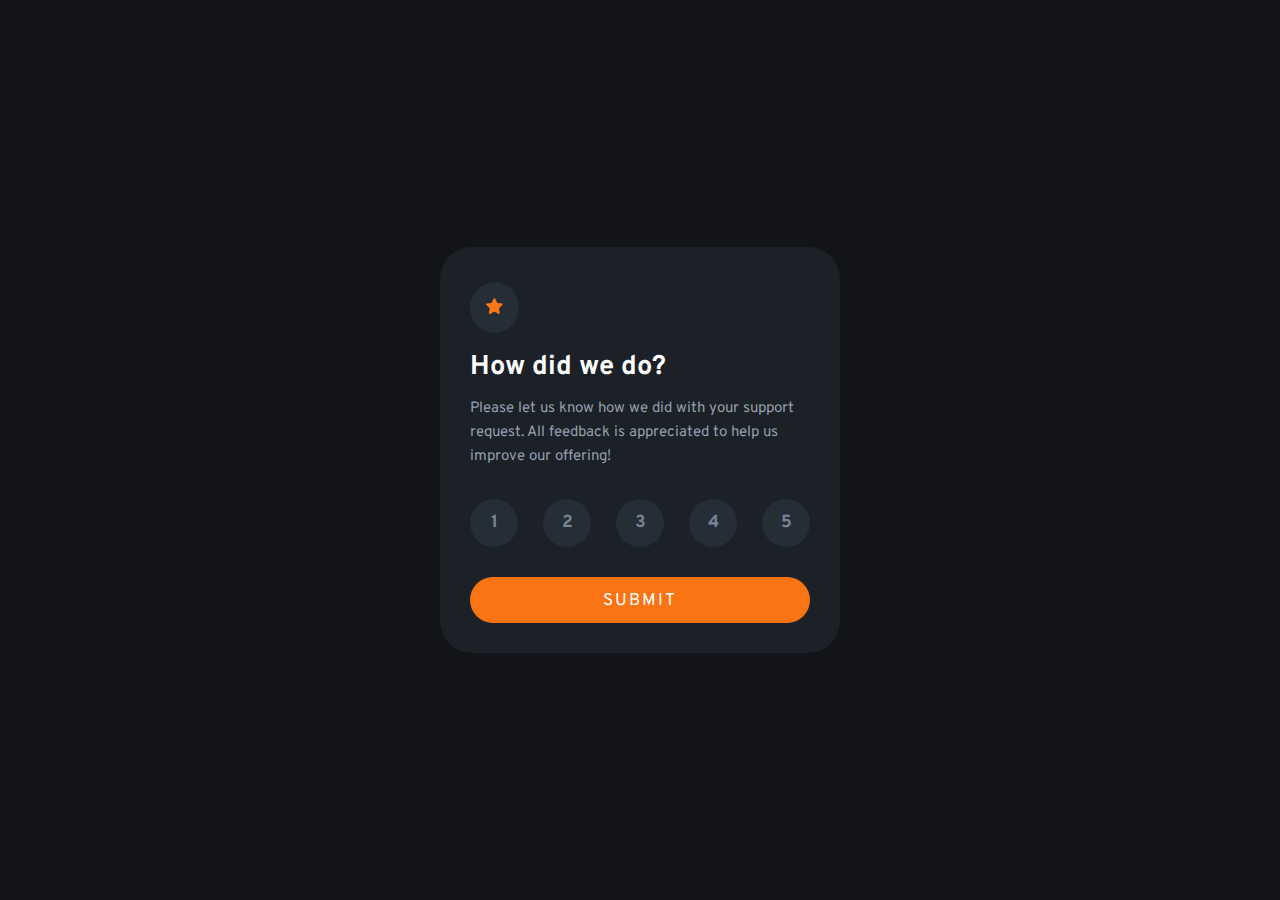
<file: index.html>
<!DOCTYPE html>
<html lang="en">

<head>
  <meta charset="UTF-8">
  <meta name="viewport" content="width=device-width, initial-scale=1.0">
  <link rel="icon" type="image/png" sizes="32x32" href="./images/favicon-32x32.png">
  <title>Frontend Mentor | Interactive rating component</title>
  <link rel="stylesheet" href="./styles.css">
  <link href="https://fonts.googleapis.com/css2?family=Outfit:wght@400;700&family=Overpass:wght@400;700&display=swap"
    rel="stylesheet">
</head>

<body class="screen">
  <main class="container">

    <!-- Rating Card -->
    <div id="rating_card" class="card" style="display:block">
      <span class="card-icon">
        <img src="images/icon-star.svg" alt="rating-icon">
      </span>
      <h1 class="card-title">How did we do?</h1>
      <p class="card-text">Please let us know how we did with your support request. All feedback is appreciated
        to help us improve our offering!</p>
      <div>
        <div class="rating">
          <div id="rating_1" class="rating-div" data-value="1">1</div>
          <div id="rating_2" class="rating-div" data-value="2">2</div>
          <div id="rating_3" class="rating-div" data-value="3">3</div>
          <div id="rating_4" class="rating-div" data-value="4">4</div>
          <div id="rating_5" class="rating-div" data-value="5">5</div>
        </div>
        <div class="rating-btn">
          <button onclick="updateRating()">SUBMIT</button>
        </div>
      </div>
    </div>

    <!-- Thankyou Card -->
    <div id="thankyou_card" class="card-flex" style="display:none">
      <div class="card-img">
        <img src="./images/illustration-thank-you.svg" alt="rating-receipt">
      </div>
      <div class="msg">
        <p>You selected <span id="rating_value"></span> out of 5</p>
      </div>
      <div class="card-body-center">
        <h1 class="card-title">Thank you!</h1>
        <p class="card-text">We appreciate you taking the time to give a rating. If you ever need more support,
          don't hesitate to get in touch!</p>
      </div>
    </div>
  </main>
  <script src="index.js"></script>
</body>

</html>
</file>
<file: styles.css>
/* http://meyerweb.com/eric/tools/css/reset/ 
   v2.0 | 20110126
   License: none (public domain)
*/

html,
body,
div,
span,
applet,
object,
iframe,
h1,
h2,
h3,
h4,
h5,
h6,
p,
blockquote,
pre,
a,
abbr,
acronym,
address,
big,
cite,
code,
del,
dfn,
em,
img,
ins,
kbd,
q,
s,
samp,
small,
strike,
strong,
sub,
sup,
tt,
var,
b,
u,
i,
center,
dl,
dt,
dd,
ol,
ul,
li,
fieldset,
form,
label,
legend,
table,
caption,
tbody,
tfoot,
thead,
tr,
th,
td,
article,
aside,
canvas,
details,
embed,
figure,
figcaption,
footer,
header,
hgroup,
menu,
nav,
output,
ruby,
section,
summary,
time,
mark,
audio,
video {
    margin: 0;
    padding: 0;
    border: 0;
    font-size: 100%;
    font: inherit;
    vertical-align: baseline;
}

/* HTML5 display-role reset for older browsers */
article,
aside,
details,
figcaption,
figure,
footer,
header,
hgroup,
menu,
nav,
section {
    display: block;
}

body {
    line-height: 1;
}

ol,
ul {
    list-style: none;
}

blockquote,
q {
    quotes: none;
}

blockquote:before,
blockquote:after,
q:before,
q:after {
    content: '';
    content: none;
}

table {
    border-collapse: collapse;
    border-spacing: 0;
}



.screen {
    min-height: 100vh;
    /* background-color: hsl(216, 12%, 8%); */
    background-color: hsl(216, 12%, 8%);
    display: flex;
    justify-content: center;
    align-items: center;
}

.container {
    max-width: 440px;
    padding: 0px 20px;
    box-sizing: border-box;
}

.card {
    background-color: hsl(213, 19%, 13%);
    /* max-width: 400px; */
    min-height: 400px;
    padding: 30px;
    box-sizing: border-box;
    border-radius: 2rem;
}

.card-flex {
    display: flex;
    flex-direction: column;
    justify-content: center;
    align-items: center;
    background-color: hsl(213, 19%, 13%);
    /* max-width: 400px; */
    min-height: 400px;
    padding: 30px;
    text-align: center;
    box-sizing: border-box;
    border-radius: 2rem;
}

.card-icon {
    display: inline-block;
    padding: 1rem;
    margin: 5px 0px;
    border-radius: 50%;
    background-color: hsl(213, 19%, 18%);
}
.card-img {
    display: flex;
    justify-content: center;
    align-items: center;
    margin-top: 20px;
}

.card-body-center {
    display: flex;
    flex-direction: column;
    justify-content: center;
    align-items: center;
    text-align: center;
}

.card-title {
    font-size: 1.7rem;
    font-family: Overpass;
    font-weight: 700;
    color: hsl(0, 0%, 100%);
    margin: 1rem 0rem;
}

.card-text {
    font-family: Overpass;
    font-size: 15px;
    line-height: 1.5rem;
    color: hsl(217, 12%, 63%);
    margin: 0rem 0rem;
}


.rating {
    display: flex;
    justify-content: space-between;
    margin: 30px 0px;
}

.rating-div {
    font-family: Overpass;
    font-size: 1.1rem;
    font-weight: 700;
    width: 3rem;
    height: 3rem;
    text-align: center;
    line-height: 3rem;
    border-radius: 50%;
    background-color: hsl(213, 19%, 18%);
    color: hsl(217, 12%, 53%);
}

.rating-div:hover {
    background-color: hsl(0, 0%, 67%);
    color: hsl(0, 0%, 100%);
    cursor: pointer;
}

.active-rating {
    font-family: Overpass;
    font-size: 1.1rem;
    font-weight: 700;
    width: 3rem;
    height: 3rem;
    text-align: center;
    line-height: 3rem;
    border-radius: 50%;
    background-color: hsl(25, 97%, 53%);
    color: hsl(0, 0%, 100%);
}

.rating-btn {
    text-align: center;
}

.rating-btn button {
    /* display: inline-block; */
    font-family: Overpass;
    font-size: 17px;
    color: hsl(0, 0%, 100%);
    background-color: hsl(25, 97%, 53%);
    width: 100%;
    height: 46px;
    line-height: 46px;
    letter-spacing: 2px;
    border-radius: 23px;
    border-width: 0;
}

.rating-btn button:hover {
    color: hsl(25, 97%, 53%);
    background-color: hsl(0, 0%, 100%);
    cursor: pointer;
}

.msg {
    display:inline-block;
    width: auto;
    height: 32px;
    padding: 0px 20px;
    margin: 20px 0px;
    border-radius: 20px;
    line-height: 36px;
    background-color: hsl(213, 19%, 18%);
}

.msg p {
    /* background-color: wheat; */
    display: inline-block;
    font-family: Overpass;
    font-size: 15px;
    color: hsl(25, 97%, 43%);
}
</file>
